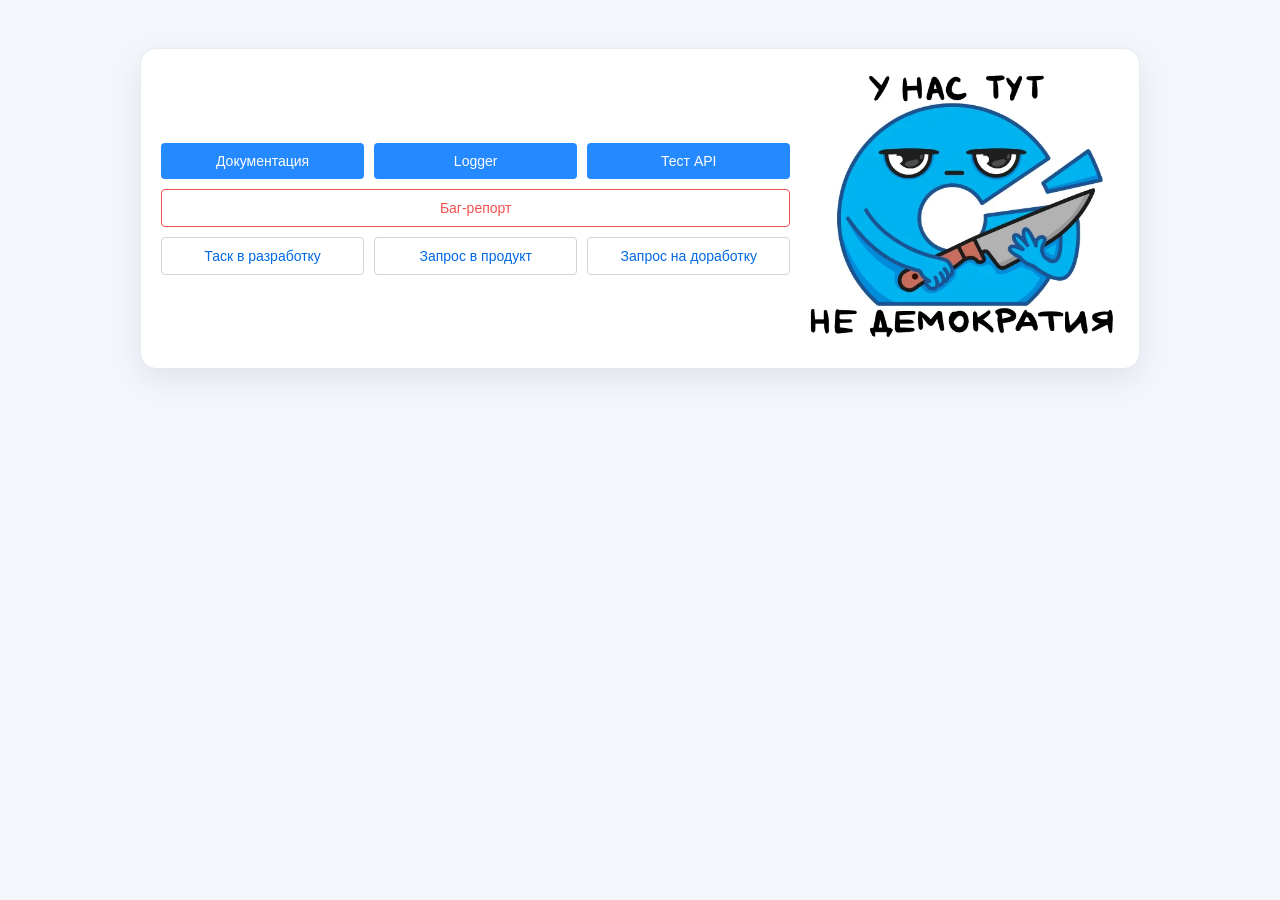
<file: index.html>
<!DOCTYPE html>
<html lang="ru">
<head>
  <meta charset="UTF-8" />
  <meta name="viewport" content="width=device-width, initial-scale=1.0"/>
  <title>Roistat Support</title>

  <link rel="icon" href="sticker.webp" />

  <style>
    :root{
      --bg:#f3f6fb;
      --card:#ffffff;
      --text:#111827;
      --border:#e6eaf2;
      --shadow: 0 10px 30px rgba(17,24,39,.08);
      --radius:16px;
      --container: 1000px;
      --secondaryText: rgb(0, 105, 229);
      --font: "PT Sans", sans-serif;
    }

    body{
      margin:0;
      font-family: var(--font);
      background: var(--bg);
      padding: 48px 18px;
    }

    .container{
      max-width: var(--container);
      margin: 0 auto;
    }

    .card{
      background: var(--card);
      border: 1px solid var(--border);
      border-radius: var(--radius);
      box-shadow: var(--shadow);
      padding: 20px;
    }

    .layout{
      display: grid;
      grid-template-columns: 2fr 1fr;
      gap: 14px;
      align-items: center;
    }

    .btn-grid{
      display: grid;
      grid-template-columns: repeat(3, 1fr);
      gap: 10px;
    }

    .btn-grid > button:nth-child(4){
      grid-column: 1 / -1;
    }

    button{
      padding: 10px;
      border-radius: 4px;
      border: none;
      cursor: pointer;
      font-size: 14px;
      transition: .2s;
    }

    .btn-primary{
      background: #2589ff;
      color:#fff;
    }
    .btn-primary:hover{ background:#0069E5; }

    .btn-secondary{
      background:#fff;
      border:1px solid #D1D4D6;
      color: var(--secondaryText);
    }

    .btn-revert{
      border:1px solid #F35050;
      color:#F35050;
      background:#fff;
    }

    .right img{
      width:100%;
    }

    /* МОДАЛКА */
    .modal{
      position: fixed;
      top:0;
      left:0;
      width:100%;
      height:100%;
      background: rgba(0,0,0,0.3);
      display:none;
      justify-content:center;
      align-items:center;
    }

    .modal-content{
      background:#fff;
      padding:20px;
      border-radius:12px;
      box-shadow: var(--shadow);
      min-width:260px;
      display:flex;
      flex-direction:column;
      gap:10px;
    }

    .modal.show{
      display:flex;
    }

  </style>
</head>

<body>

<div class="container">
  <div class="card">
    <div class="layout">

      <div class="left">
        <div class="btn-grid">

          <!-- НОВЫЙ ПОРЯДОК -->
          <button class="btn-primary" data-action="docs">Документация</button>
          <button class="btn-primary" data-action="logger">Logger</button>
          <button class="btn-primary" data-action="api">Тест API</button>

          <button class="btn-revert" data-action="bug">Баг-репорт</button>

          <button class="btn-secondary" data-action="task">Таск в разработку</button>
          <button class="btn-secondary" data-action="product">Запрос в продукт</button>
          <button class="btn-secondary" data-action="feature">Запрос на доработку</button>

        </div>
      </div>

      <div class="right">
        <img src="sticker.webp">
      </div>

    </div>
  </div>
</div>

<!-- МОДАЛКИ -->

<div id="docsModal" class="modal">
  <div class="modal-content">
    <button class="btn-primary">Внешняя</button>
    <button class="btn-primary">Внутренняя</button>
    <button class="btn-primary">API</button>
    <button class="btn-primary">JS SDK</button>
  </div>
</div>

<div id="bugModal" class="modal">
  <div class="modal-content">
    <button class="btn-primary">Баг в Roistat</button>
    <button class="btn-primary">Баг в ERP</button>
  </div>
</div>

<script src="app.js"></script>

</body>
</html>
</file>
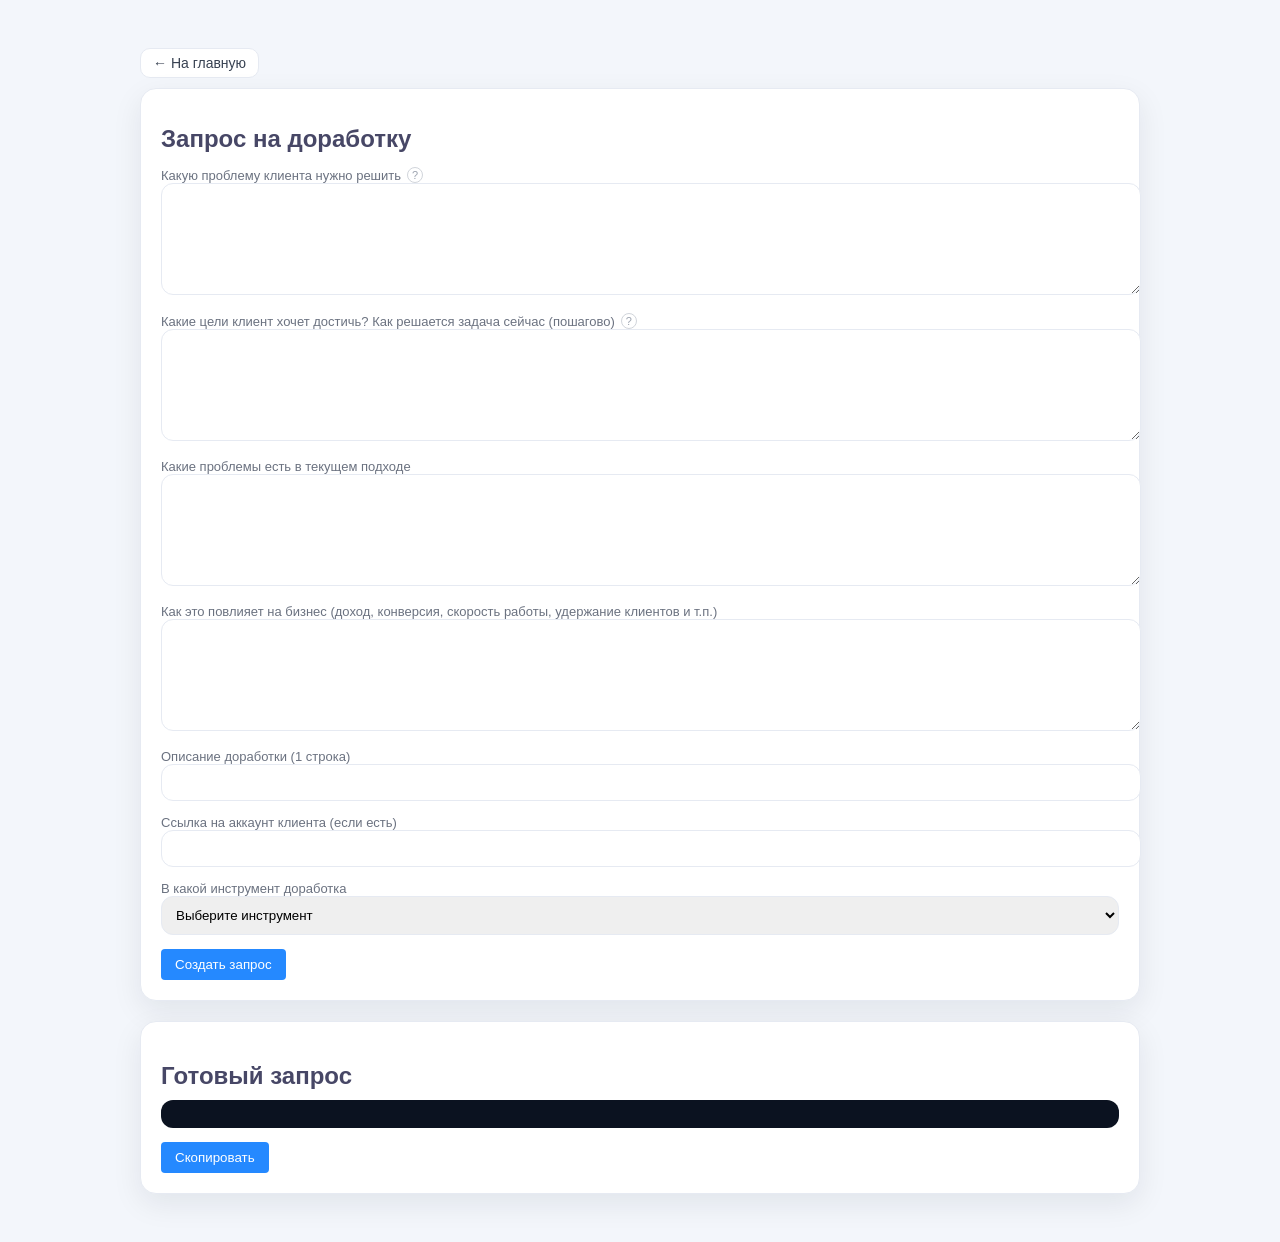
<file: feature-request/index.html>
<!DOCTYPE html>
<html lang="ru">
<head>
  <meta charset="UTF-8">
  <meta name="viewport" content="width=device-width, initial-scale=1.0">
  <title>Запрос на доработку</title>

  <link rel="stylesheet" href="feature.css">
</head>

<body>

<div class="topbar">
  <a href="../index.html" class="back-btn">← На главную</a>
</div>

<div class="container">

  <div class="card">
    <h1 class="sectionHeading">Запрос на доработку</h1>

    <form id="featureForm">

      <div class="field">
        <label>
          Какую проблему клиента нужно решить
          <span class="tooltip" data-text="Зачем клиенту нужна эта доработка?">?</span>
        </label>
        <textarea id="problem"></textarea>
      </div>

      <div class="field">
        <label>
          Какие цели клиент хочет достичь? Как решается задача сейчас (пошагово)
          <span class="tooltip" data-text="Опиши цели бизнеса клиента, которые он хочет решить этой фичей.">?</span>
        </label>
        <textarea id="goals"></textarea>
      </div>

      <div class="field">
        <label>
          Какие проблемы есть в текущем подходе
        </label>
        <textarea id="currentIssues"></textarea>
      </div>

      <div class="field">
        <label>
          Как это повлияет на бизнес (доход, конверсия, скорость работы, удержание клиентов и т.п.)
        </label>
        <textarea id="businessImpact"></textarea>
      </div>

      <div class="field">
        <label>
          Описание доработки (1 строка)
        </label>
        <input type="text" id="featureDescription">
      </div>

      <div class="field">
        <label>
          Ссылка на аккаунт клиента (если есть)
        </label>
        <input type="text" id="clientLink">
      </div>

      <div class="field">
        <label>
          В какой инструмент доработка
        </label>
        <select id="tool">
          <option value="">Выберите инструмент</option>
          <option value="analytics">Аналитика</option>
          <option value="events">События. Коллтрекинг</option>
          <option value="emailTracking">Емейлтрекинг</option>
          <option value="vats">ВАТС</option>
          <option value="leadCatcher">Ловец Лидов</option>
          <option value="mediaPlanPro">Медиаплан ПРО</option>
          <option value="speechAnalytics">Речевая аналитика</option>
          <option value="onlineChat">Онлайн-чат и мессенджеры</option>
          <option value="optimizer">Оптимизатор</option>
          <option value="smsTargeting">SMS таргетинг</option>
          <option value="marketingAutomation">Автоматизация маркетинга</option>
          <option value="integrations">Интеграции</option>
          <option value="other">Другое</option>
        </select>
      </div>

      <div class="actions">
        <button class="btn-primary" type="button" id="generateBtn">Создать запрос</button>
      </div>

    </form>
  </div>

  <div class="card">
    <h2 class="sectionHeading">Готовый запрос</h2>
    <pre id="output"></pre>

    <div class="actions">
      <button class="btn-primary" id="copyBtn">Скопировать</button>
    </div>
  </div>

</div>

<script src="feature.js"></script>
</body>
</html>
</file>
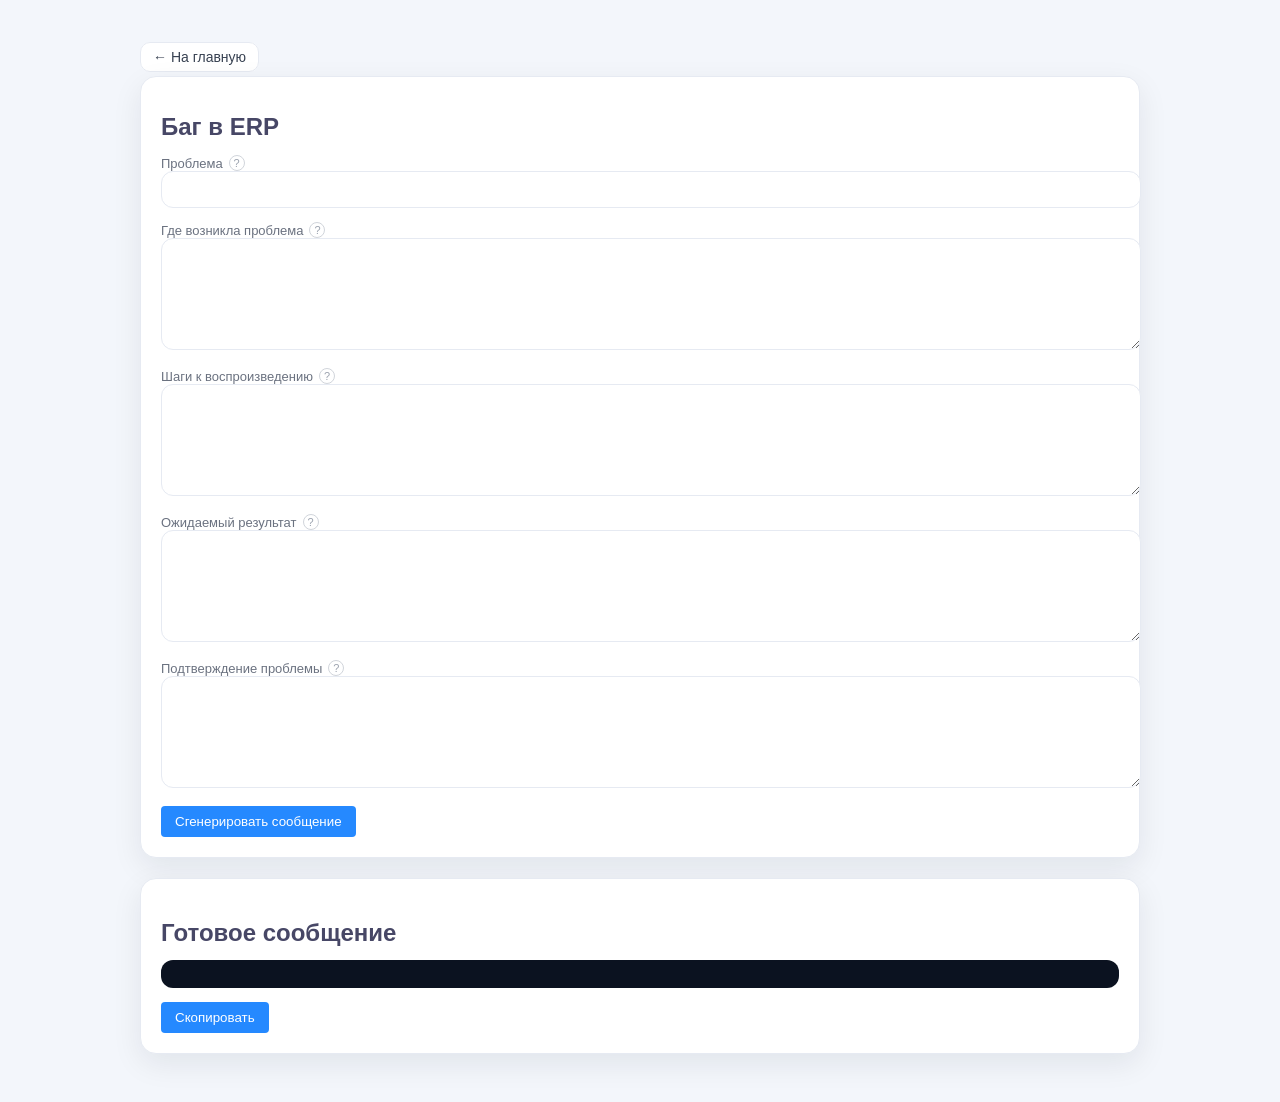
<file: bug-erp/bug-erp.html>
<!DOCTYPE html>
<html lang="ru">
<head>
  <meta charset="UTF-8">
  <meta name="viewport" content="width=device-width, initial-scale=1.0">
  <title>Баг в ERP</title>

  <link rel="stylesheet" href="bug-erp.css">
</head>

<body>

<div class="topbar">
  <a href="../index.html" class="back-btn">← На главную</a>
</div>

<div class="container">

  <div class="card">
    <h1 class="sectionHeading">Баг в ERP</h1>

    <form id="erpForm">

      <div class="field">
        <label>Проблема
          <span class="tooltip" data-text="Кратко опиши что случилось">?</span>
        </label>
        <input id="problem">
      </div>

      <div class="field">
        <label>Где возникла проблема
          <span class="tooltip" data-text="Укажи раздел и ссылку">?</span>
        </label>
        <textarea id="where"></textarea>
      </div>

      <div class="field">
        <label>Шаги к воспроизведению
          <span class="tooltip" data-text="Опиши последовательность действий">?</span>
        </label>
        <textarea id="steps"></textarea>
      </div>

      <div class="field">
        <label>Ожидаемый результат
          <span class="tooltip" data-text="Как должно работать">?</span>
        </label>
        <textarea id="expected"></textarea>
      </div>

      <div class="field">
        <label>Подтверждение проблемы
          <span class="tooltip" data-text="Опиши скриншот текстом">?</span>
        </label>
        <textarea id="proof"></textarea>
      </div>

      <div class="actions">
        <button type="button" class="btn-primary" id="generateBtn">
          Сгенерировать сообщение
        </button>
      </div>

    </form>
  </div>

  <div class="card">
    <h2 class="sectionHeading">Готовое сообщение</h2>
    <pre id="output"></pre>

    <div class="actions">
      <button class="btn-primary" id="copyBtn">Скопировать</button>
    </div>
  </div>

</div>

<script src="bug-erp.js"></script>
</body>
</html>
</file>
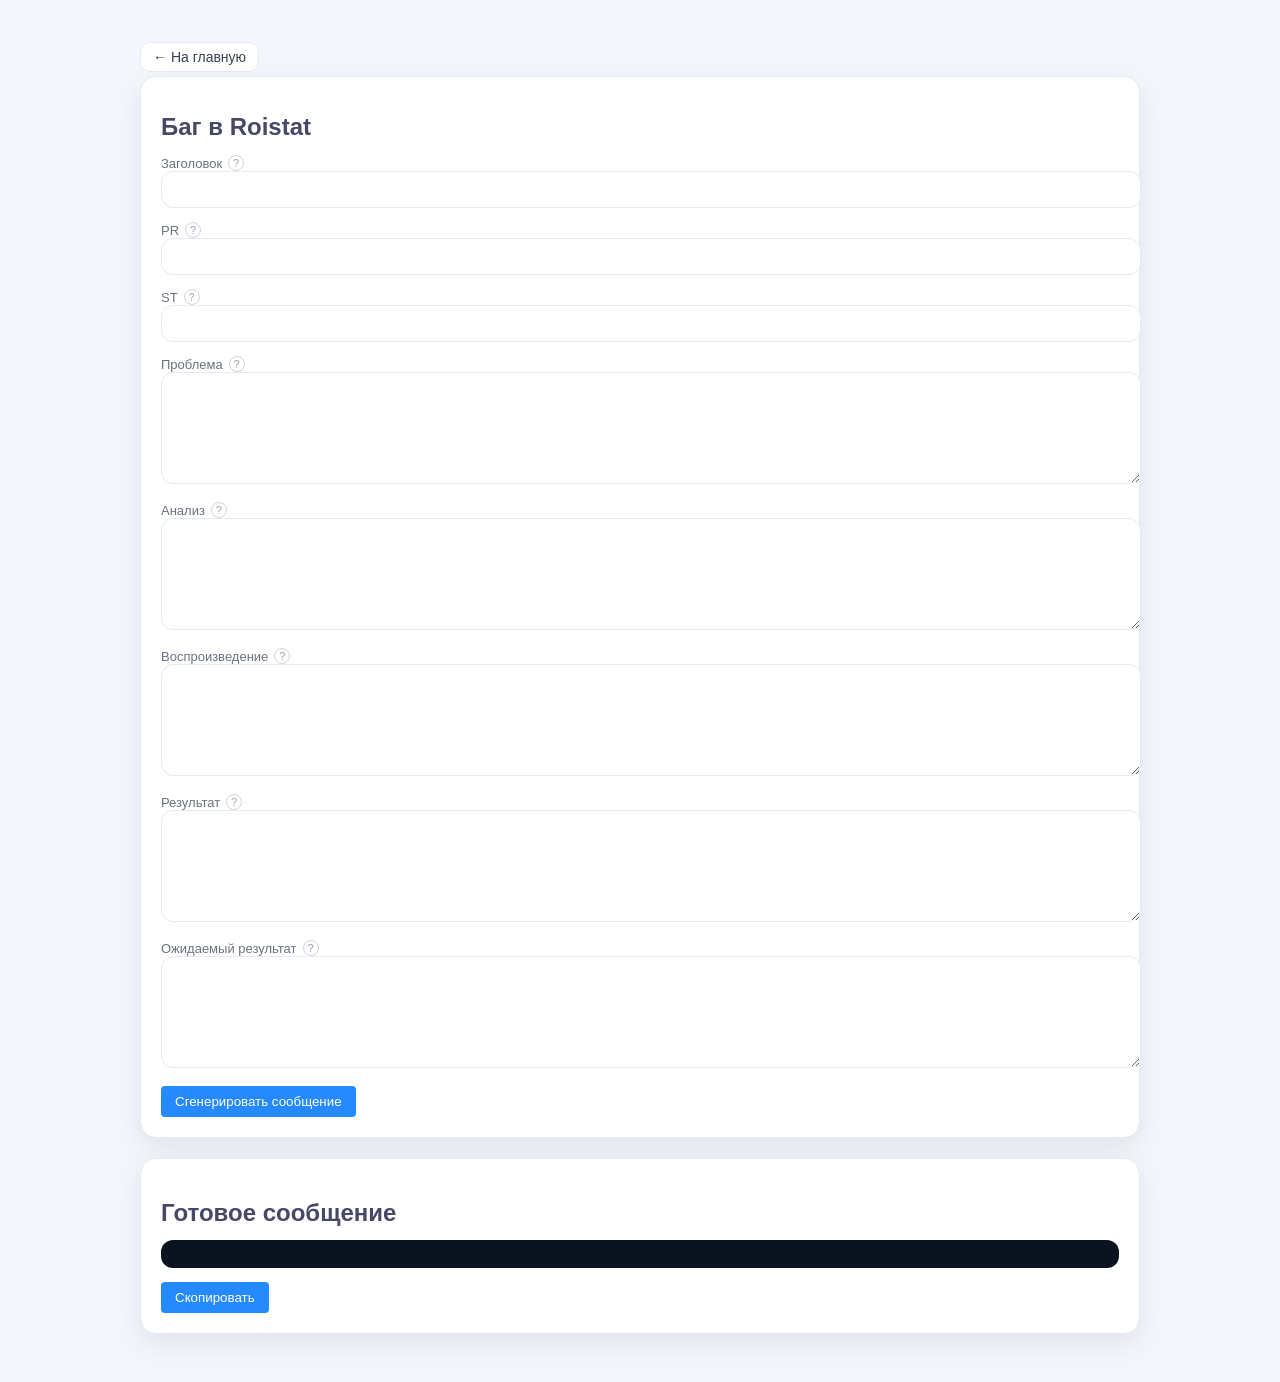
<file: bug-roistat/bug.html>
<!DOCTYPE html>
<html lang="ru">
<head>
  <meta charset="UTF-8">
  <meta name="viewport" content="width=device-width, initial-scale=1.0">
  <title>Баг в Roistat</title>

  <link rel="stylesheet" href="bug.css">
</head>

<body>

<div class="topbar">
  <a href="../index.html" class="back-btn">← На главную</a>
</div>

<div class="container">

  <div class="card">
    <h1 class="sectionHeading">Баг в Roistat</h1>

    <form id="bugForm">

      <!-- Заголовок -->
      <div class="field">
        <label>Заголовок
          <span class="tooltip" data-text="Где? Что? Когда? Например: Не создаётся сделка при звонке">?</span>
        </label>
        <input id="title">
      </div>

      <!-- PR -->
      <div class="field">
        <label>PR
          <span class="tooltip" data-text="Ссылка на проект">?</span>
        </label>
        <input id="pr">
      </div>

      <!-- ST -->
      <div class="field">
        <label>ST
          <span class="tooltip" data-text="Ссылка на Support Tools">?</span>
        </label>
        <input id="st">
      </div>

      <!-- Проблема -->
      <div class="field">
        <label>Проблема
          <span class="tooltip" data-text="Короткое описание проблемы">?</span>
        </label>
        <textarea id="problem"></textarea>
      </div>

      <!-- Анализ -->
      <div class="field">
        <label>Анализ
          <span class="tooltip" data-text="Любая полезная информация">?</span>
        </label>
        <textarea id="analysis"></textarea>
      </div>

      <!-- Шаги -->
      <div class="field">
        <label>Воспроизведение
          <span class="tooltip" data-text="Как повторить проблему">?</span>
        </label>
        <textarea id="steps"></textarea>
      </div>

      <!-- Результат -->
      <div class="field">
        <label>Результат
          <span class="tooltip" data-text="Что происходит сейчас">?</span>
        </label>
        <textarea id="result"></textarea>
      </div>

      <!-- Ожидаемый -->
      <div class="field">
        <label>Ожидаемый результат
          <span class="tooltip" data-text="Как должно быть">?</span>
        </label>
        <textarea id="expected"></textarea>
      </div>

      <div class="actions">
        <button type="button" class="btn-primary" id="generateBtn">
          Сгенерировать сообщение
        </button>
      </div>

    </form>
  </div>

  <div class="card">
    <h2 class="sectionHeading">Готовое сообщение</h2>
    <pre id="output"></pre>

    <div class="actions">
      <button class="btn-primary" id="copyBtn">Скопировать</button>
    </div>
  </div>

</div>

<script src="bug.js"></script>
</body>
</html>
</file>
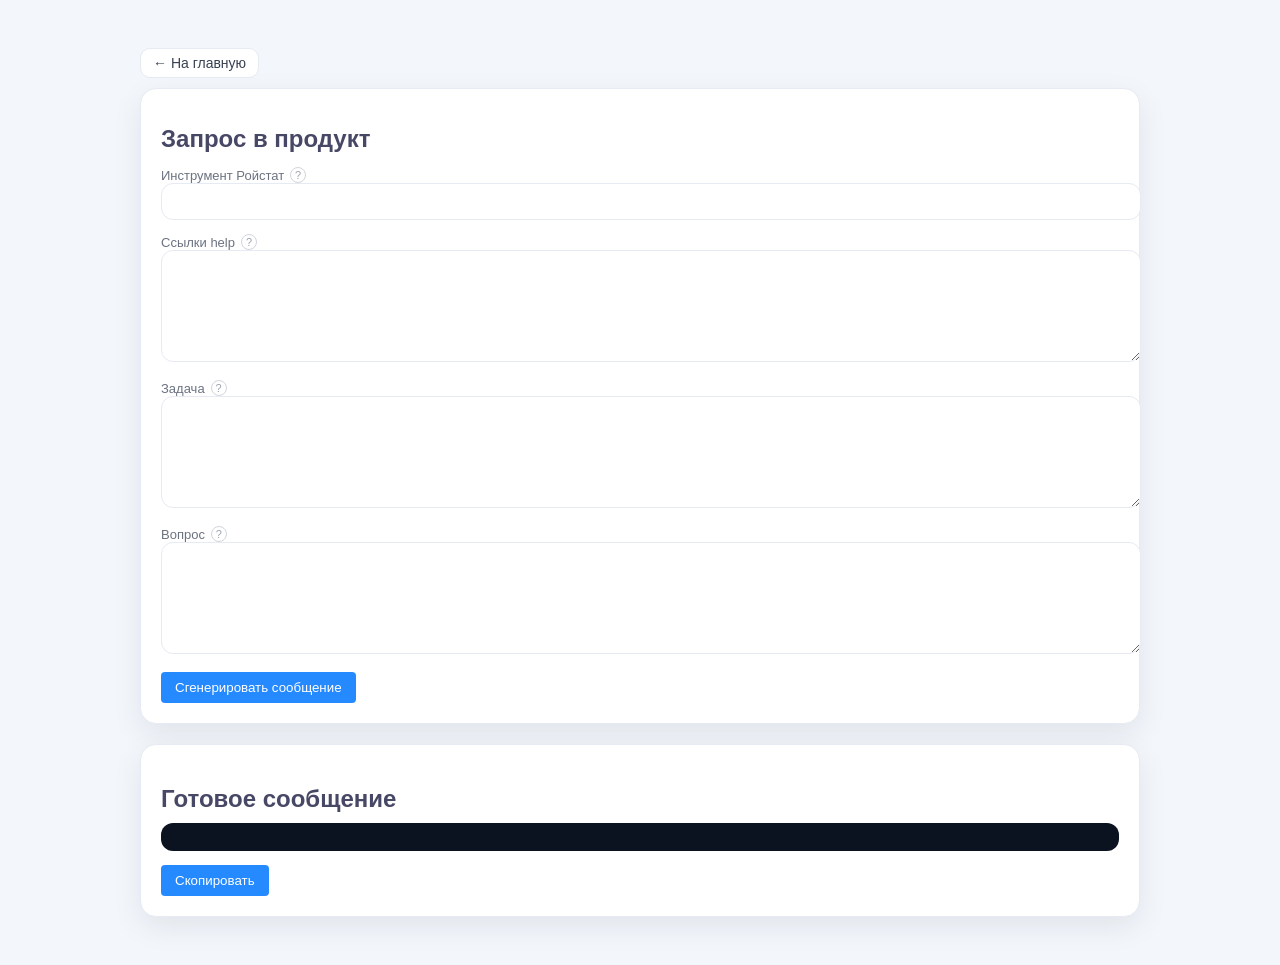
<file: product/product.html>
<!DOCTYPE html>
<html lang="ru">
<head>
  <meta charset="UTF-8">
  <meta name="viewport" content="width=device-width, initial-scale=1.0">
  <title>Запрос в продукт</title>

  <link rel="stylesheet" href="product.css">
</head>

<body>

<div class="topbar">
  <a href="../index.html" class="back-btn">← На главную</a>
</div>

<div class="container">

  <div class="card">
    <h1 class="sectionHeading">Запрос в продукт</h1>

    <form id="productForm">

      <div class="field">
        <label>
          Инструмент Ройстат
          <span class="tooltip" data-text="Например, Коллтрекинг">?</span>
        </label>
        <input id="tool" required>
      </div>

      <div class="field">
        <label>
          Ссылки help
          <span class="tooltip" data-text="Добавь ссылки на хелп, где искали ответ">?</span>
        </label>
        <textarea id="help"></textarea>
      </div>

      <div class="field">
        <label>
          Задача
          <span class="tooltip" data-text="Какую задачу ты или клиент не можете решить">?</span>
        </label>
        <textarea id="task"></textarea>
      </div>

      <div class="field">
        <label>
          Вопрос
          <span class="tooltip" data-text="Начинай с: Как / Какие / Может ли Roistat">?</span>
        </label>
        <textarea id="question"></textarea>
      </div>

      <div class="actions">
        <button class="btn-primary" type="button" id="generateBtn">
          Сгенерировать сообщение
        </button>
      </div>

    </form>
  </div>

  <div class="card">
    <h2 class="sectionHeading">Готовое сообщение</h2>
    <pre id="output"></pre>

    <div class="actions">
      <button class="btn-primary" id="copyBtn">Скопировать</button>
    </div>
  </div>

</div>

<script src="product.js"></script>
</body>
</html>
</file>
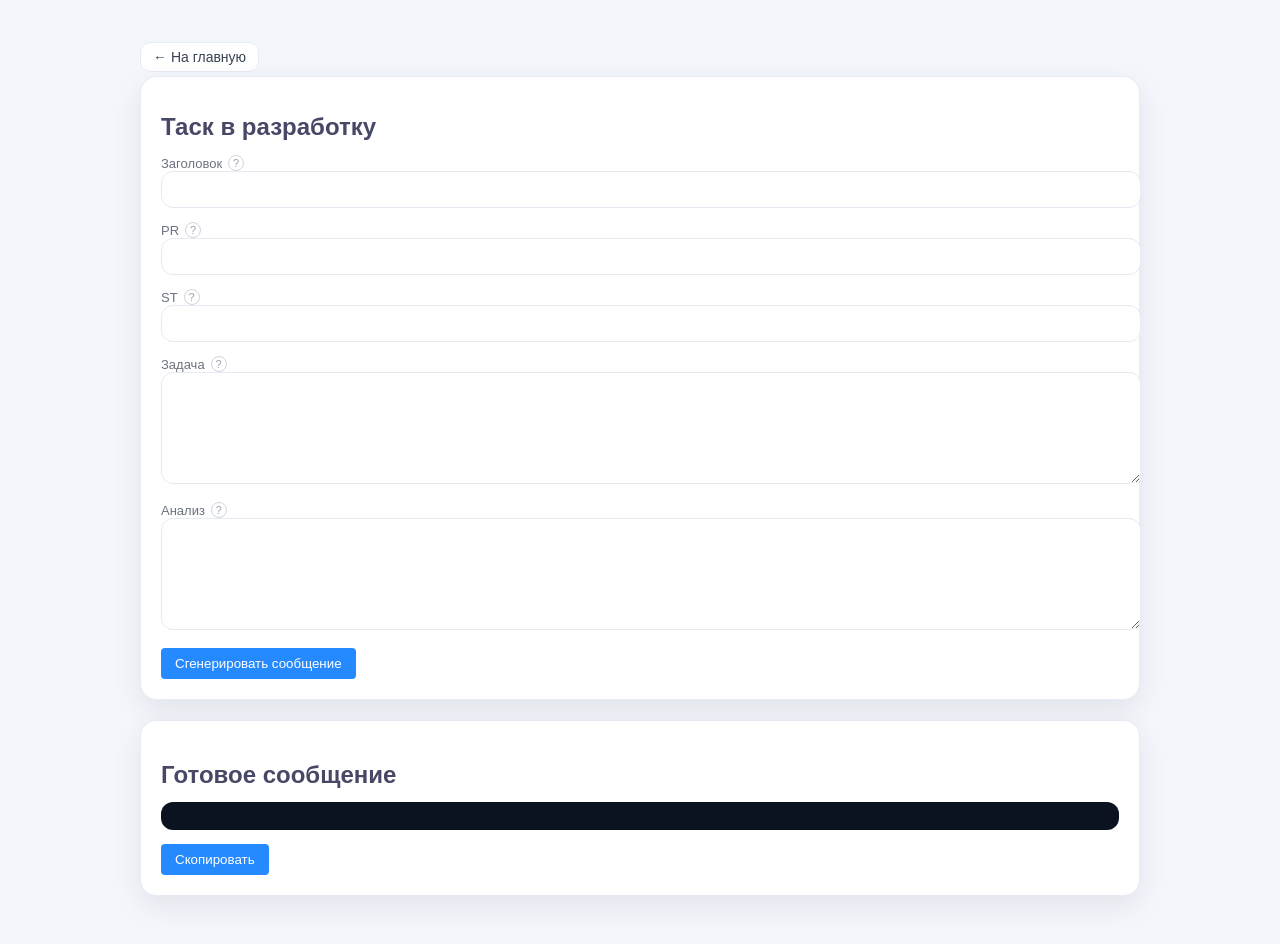
<file: task-dev/task-dev.html>
<!DOCTYPE html>
<html lang="ru">
<head>
  <meta charset="UTF-8">
  <meta name="viewport" content="width=device-width, initial-scale=1.0">
  <title>Таск в разработку</title>

  <link rel="stylesheet" href="task-dev.css">
</head>

<body>

<div class="topbar">
  <a href="../index.html" class="back-btn">← На главную</a>
</div>

<div class="container">

  <div class="card">
    <h1 class="sectionHeading">Таск в разработку</h1>

    <form id="taskForm">

      <div class="field">
        <label>Заголовок
          <span class="tooltip" data-text="Краткое описание задачи">?</span>
        </label>
        <input id="title">
      </div>

      <div class="field">
        <label>PR
          <span class="tooltip" data-text="Ссылка на проект">?</span>
        </label>
        <input id="pr">
      </div>

      <div class="field">
        <label>ST
          <span class="tooltip" data-text="Ссылка на Support Tools проекта">?</span>
        </label>
        <input id="st">
      </div>

      <div class="field">
        <label>Задача
          <span class="tooltip" data-text="Опиши задачу, которую нужно выполнить">?</span>
        </label>
        <textarea id="task"></textarea>
      </div>

      <div class="field">
        <label>Анализ
          <span class="tooltip" data-text="Опиши, для чего нужно выполнить эту задачу, и почему стандартными средствами нельзя">?</span>
        </label>
        <textarea id="analysis"></textarea>
      </div>

      <div class="actions">
        <button type="button" class="btn-primary" id="generateBtn">
          Сгенерировать сообщение
        </button>
      </div>

    </form>
  </div>

  <div class="card">
    <h2 class="sectionHeading">Готовое сообщение</h2>
    <pre id="output"></pre>

    <div class="actions">
      <button class="btn-primary" id="copyBtn">Скопировать</button>
    </div>
  </div>

</div>

<script src="task-dev.js"></script>
</body>
</html>
</file>
<file: feature-request/feature.css>
:root{
  --bg:#f3f6fb;
  --card:#ffffff;
  --text:#111827;
  --muted:#6b7280;
  --border:#e6eaf2;
  --shadow:0 10px 30px rgba(17,24,39,.08);
  --radius:16px;
  --secondaryText: rgb(0,105,229);
  --font: "PT Sans", sans-serif;
}

body{
  margin:0;
  font-family: var(--font);
  background: var(--bg);
  padding: 48px 18px;
}

.container{
  max-width:1000px;
  margin:0 auto;
  display:flex;
  flex-direction:column;
  gap:20px;
}

.card{
  background: var(--card);
  border:1px solid var(--border);
  border-radius: var(--radius);
  box-shadow: var(--shadow);
  padding:20px;
}

.sectionHeading{
  font-size:24px;
  margin-bottom:10px;
  color:rgb(71,71,102);
}

.field{
  margin-top:14px;
}

label{
  display:flex;
  align-items:center;
  gap:6px;
  font-size:13px;
  color:var(--muted);
}

/* tooltip */
.tooltip{
  position: relative;
  display: inline-flex;
  align-items: center;
  justify-content: center;

  width: 14px;
  height: 14px;

  font-size: 11px;
  color: #9ca3af; /* серый */

  border: 1px solid #d1d5db;
  border-radius: 50%;

  cursor: pointer;
  user-select: none;
}

/* всплывашка */
.tooltip::after{
  content: attr(data-text);
  position: absolute;
  bottom: 130%;
  left: 50%;
  transform: translateX(-50%);

  background: #111827;
  color: #fff;

  padding: 6px 8px;
  border-radius: 6px;

  font-size: 12px;
  white-space: nowrap;

  opacity: 0;
  pointer-events: none;
  transition: .15s;
}

.tooltip:hover::after{
  opacity: 1;
}

input, textarea, select{
  width:100%;
  border:1px solid var(--border);
  border-radius:12px;
  padding:10px;
}

textarea{
  resize:vertical;
  min-height:90px;
}

input:focus, textarea:focus, select:focus{
  border-color:#2589ff;
  box-shadow:0 0 0 3px rgba(37,137,255,.2);
}

.actions{
  margin-top:14px;
}

button{
  padding:8px 14px;
  border:none;
  border-radius:4px;
  cursor:pointer;
}

.btn-primary{
  background:#2589ff;
  color:#fff;
}

.btn-primary:hover{
  background:#0069E5;
}

pre{
  background:#0b1220;
  color:#fff;
  padding:14px;
  border-radius:12px;
  white-space:pre-wrap;
  margin-top:10px;
}

.topbar{
  max-width:1000px;
  margin:0 auto 10px;
  display:flex;
  align-items:center;
}

.back-btn{
  display:inline-flex;
  align-items:center;
  gap:6px;

  text-decoration:none;
  font-size:14px;

  color:#374151;
  background:#fff;

  border:1px solid #e6eaf2;
  border-radius:10px;

  padding:6px 12px;

  transition:.15s;
}

.back-btn:hover{
  background:#eff6ff;
  color:#0069E5;
  border-color:#dbeafe;
}

.back-btn:active{
  transform:translateY(1px);
}
</file>
<file: bug-erp/bug-erp.css>
:root{
  --bg:#f3f6fb;
  --card:#ffffff;
  --text:#111827;
  --muted:#6b7280;
  --border:#e6eaf2;
  --shadow: 0 10px 30px rgba(17,24,39,.08);
  --radius:16px;
  --font: "PT Sans", sans-serif;
}

body{
  margin:0;
  font-family: var(--font);
  background: var(--bg);
  padding: 48px 18px;
}

.container{
  max-width:1000px;
  margin:0 auto;
  display:flex;
  flex-direction:column;
  gap:20px;
}

.card{
  background:#fff;
  border:1px solid var(--border);
  border-radius:var(--radius);
  box-shadow:var(--shadow);
  padding:20px;
}

.sectionHeading{
  font-size:24px;
  margin-bottom:10px;
  color:rgb(71,71,102);
}

.field{
  margin-top:14px;
}

label{
  display:flex;
  align-items:center;
  gap:6px;
  font-size:13px;
  color:var(--muted);
}

input, textarea{
  width:100%;
  border:1px solid var(--border);
  border-radius:12px;
  padding:10px;
}

textarea{
  resize:vertical;
  min-height:90px;
}

input:focus, textarea:focus{
  border-color:#2589ff;
  box-shadow:0 0 0 3px rgba(37,137,255,.2);
}

/* tooltip (тот что тебе понравился) */
.tooltip{
  position: relative;
  display: inline-flex;
  align-items: center;
  justify-content: center;

  width: 14px;
  height: 14px;

  font-size: 11px;
  color: #9ca3af;

  border: 1px solid #d1d5db;
  border-radius: 50%;

  cursor: pointer;
  user-select: none;
}

.tooltip::after{
  content: attr(data-text);
  position: absolute;
  bottom: 130%;
  left: 50%;
  transform: translateX(-50%);

  background: #111827;
  color: #fff;

  padding: 6px 8px;
  border-radius: 6px;

  font-size: 12px;
  white-space: nowrap;

  opacity: 0;
  transition: .15s;
}

.tooltip:hover::after{
  opacity: 1;
}

/* кнопки */
.actions{
  margin-top:14px;
}

button{
  padding:8px 14px;
  border:none;
  border-radius:4px;
  cursor:pointer;
}

.btn-primary{
  background:#2589ff;
  color:#fff;
}

.btn-primary:hover{
  background:#0069E5;
}

pre{
  background:#0b1220;
  color:#fff;
  padding:14px;
  border-radius:12px;
  white-space:pre-wrap;
}

/* topbar */
.topbar{
  max-width:1000px;
  margin:0 auto 10px;
}

.back-btn{
  text-decoration:none;
  font-size:14px;
  color:#374151;
  border:1px solid #e6eaf2;
  border-radius:10px;
  padding:6px 12px;
  background:#fff;
}

.back-btn:hover{
  background:#eff6ff;
}
</file>
<file: bug-roistat/bug.css>
:root{
  --bg:#f3f6fb;
  --card:#ffffff;
  --text:#111827;
  --muted:#6b7280;
  --border:#e6eaf2;
  --shadow: 0 10px 30px rgba(17,24,39,.08);
  --radius:16px;
  --font: "PT Sans", sans-serif;
}

body{
  margin:0;
  font-family: var(--font);
  background: var(--bg);
  padding: 48px 18px;
}

.container{
  max-width:1000px;
  margin:0 auto;
  display:flex;
  flex-direction:column;
  gap:20px;
}

.card{
  background:#fff;
  border:1px solid var(--border);
  border-radius:var(--radius);
  box-shadow:var(--shadow);
  padding:20px;
}

.sectionHeading{
  font-size:24px;
  margin-bottom:10px;
  color:rgb(71,71,102);
}

.field{
  margin-top:14px;
}

label{
  display:flex;
  align-items:center;
  gap:6px;
  font-size:13px;
  color:var(--muted);
}

input, textarea{
  width:100%;
  border:1px solid var(--border);
  border-radius:12px;
  padding:10px;
}

textarea{
  resize:vertical;
  min-height:90px;
}

input:focus, textarea:focus{
  border-color:#2589ff;
  box-shadow:0 0 0 3px rgba(37,137,255,.2);
}

/* tooltip */
.tooltip{
  position: relative;
  display: inline-flex;
  align-items: center;
  justify-content: center;

  width: 14px;
  height: 14px;

  font-size: 11px;
  color: #9ca3af;

  border: 1px solid #d1d5db;
  border-radius: 50%;

  cursor: pointer;
  user-select: none;
}

.tooltip::after{
  content: attr(data-text);
  position: absolute;
  bottom: 130%;
  left: 50%;
  transform: translateX(-50%);

  background: #111827;
  color: #fff;

  padding: 6px 8px;
  border-radius: 6px;

  font-size: 12px;
  white-space: nowrap;

  opacity: 0;
  transition: .15s;
}

.tooltip:hover::after{
  opacity: 1;
}

/* кнопки */
.actions{
  margin-top:14px;
}

button{
  padding:8px 14px;
  border:none;
  border-radius:4px;
  cursor:pointer;
}

.btn-primary{
  background:#2589ff;
  color:#fff;
}

.btn-primary:hover{
  background:#0069E5;
}

pre{
  background:#0b1220;
  color:#fff;
  padding:14px;
  border-radius:12px;
  white-space:pre-wrap;
}

/* topbar */
.topbar{
  max-width:1000px;
  margin:0 auto 10px;
}

.back-btn{
  text-decoration:none;
  font-size:14px;
  color:#374151;
  border:1px solid #e6eaf2;
  border-radius:10px;
  padding:6px 12px;
  background:#fff;
}

.back-btn:hover{
  background:#eff6ff;
}
</file>
<file: product/product.css>
:root{
  --bg:#f3f6fb;
  --card:#ffffff;
  --text:#111827;
  --muted:#6b7280;
  --border:#e6eaf2;
  --shadow: 0 10px 30px rgba(17,24,39,.08);
  --radius:16px;
  --secondaryText: rgb(0, 105, 229);
  --font: "PT Sans", sans-serif;
}

body{
  margin:0;
  font-family: var(--font);
  background: var(--bg);
  padding: 48px 18px;
}

.container{
  max-width:1000px;
  margin:0 auto;
  display:flex;
  flex-direction:column;
  gap:20px;
}

.card{
  background:#fff;
  border:1px solid var(--border);
  border-radius:var(--radius);
  box-shadow:var(--shadow);
  padding:20px;
}

.sectionHeading{
  font-size:24px;
  margin-bottom:10px;
  color:rgb(71,71,102);
}

.field{
  margin-top:14px;
}

label{
  display:flex;
  align-items:center;
  gap:6px;
  font-size:13px;
  color:var(--muted);
}

/* tooltip */
.tooltip{
  position: relative;
  display: inline-flex;
  align-items: center;
  justify-content: center;

  width: 14px;
  height: 14px;

  font-size: 11px;
  color: #9ca3af; /* серый */

  border: 1px solid #d1d5db;
  border-radius: 50%;

  cursor: pointer;
  user-select: none;
}

/* всплывашка */
.tooltip::after{
  content: attr(data-text);
  position: absolute;
  bottom: 130%;
  left: 50%;
  transform: translateX(-50%);

  background: #111827;
  color: #fff;

  padding: 6px 8px;
  border-radius: 6px;

  font-size: 12px;
  white-space: nowrap;

  opacity: 0;
  pointer-events: none;
  transition: .15s;
}

.tooltip:hover::after{
  opacity: 1;
}

input, textarea{
  width:100%;
  border:1px solid var(--border);
  border-radius:12px;
  padding:10px;
}

textarea{
  resize:vertical;
  min-height:90px;
}

input:focus, textarea:focus{
  border-color:#2589ff;
  box-shadow:0 0 0 3px rgba(37,137,255,.2);
}

.actions{
  margin-top:14px;
}

button{
  padding:8px 14px;
  border:none;
  border-radius:4px;
  cursor:pointer;
}

.btn-primary{
  background:#2589ff;
  color:#fff;
}

.btn-primary:hover{
  background:#0069E5;
}

pre{
  background:#0b1220;
  color:#fff;
  padding:14px;
  border-radius:12px;
  white-space:pre-wrap;
  margin-top:10px;
}

/* верхняя панель */
.topbar{
  max-width:1000px;
  margin:0 auto 10px;
  display:flex;
  align-items:center;
}

/* кнопка назад */
.back-btn{
  display:inline-flex;
  align-items:center;
  gap:6px;

  text-decoration:none;
  font-size:14px;

  color:#374151;
  background:#fff;

  border:1px solid #e6eaf2;
  border-radius:10px;

  padding:6px 12px;

  transition:.15s;
}

/* hover */
.back-btn:hover{
  background:#eff6ff;
  color:#0069E5;
  border-color:#dbeafe;
}

/* active */
.back-btn:active{
  transform:translateY(1px);
}
</file>
<file: task-dev/task-dev.css>
:root{
  --bg:#f3f6fb;
  --card:#ffffff;
  --text:#111827;
  --muted:#6b7280;
  --border:#e6eaf2;
  --shadow: 0 10px 30px rgba(17,24,39,.08);
  --radius:16px;
  --font: "PT Sans", sans-serif;
}

body{
  margin:0;
  font-family: var(--font);
  background: var(--bg);
  padding: 48px 18px;
}

.container{
  max-width:1000px;
  margin:0 auto;
  display:flex;
  flex-direction:column;
  gap:20px;
}

.card{
  background:#fff;
  border:1px solid var(--border);
  border-radius:var(--radius);
  box-shadow:var(--shadow);
  padding:20px;
}

.sectionHeading{
  font-size:24px;
  margin-bottom:10px;
  color:rgb(71,71,102);
}

.field{
  margin-top:14px;
}

label{
  display:flex;
  align-items:center;
  gap:6px;
  font-size:13px;
  color:var(--muted);
}

input, textarea{
  width:100%;
  border:1px solid var(--border);
  border-radius:12px;
  padding:10px;
}

textarea{
  resize:vertical;
  min-height:90px;
}

input:focus, textarea:focus{
  border-color:#2589ff;
  box-shadow:0 0 0 3px rgba(37,137,255,.2);
}

/* tooltip */
.tooltip{
  position: relative;
  display: inline-flex;
  align-items: center;
  justify-content: center;

  width: 14px;
  height: 14px;

  font-size: 11px;
  color: #9ca3af;

  border: 1px solid #d1d5db;
  border-radius: 50%;

  cursor: pointer;
  user-select: none;
}

.tooltip::after{
  content: attr(data-text);
  position: absolute;
  bottom: 130%;
  left: 50%;
  transform: translateX(-50%);

  background: #111827;
  color: #fff;

  padding: 6px 8px;
  border-radius: 6px;

  font-size: 12px;
  white-space: nowrap;

  opacity: 0;
  transition: .15s;
}

.tooltip:hover::after{
  opacity: 1;
}

/* кнопки */
.actions{
  margin-top:14px;
}

button{
  padding:8px 14px;
  border:none;
  border-radius:4px;
  cursor:pointer;
}

.btn-primary{
  background:#2589ff;
  color:#fff;
}

.btn-primary:hover{
  background:#0069E5;
}

pre{
  background:#0b1220;
  color:#fff;
  padding:14px;
  border-radius:12px;
  white-space:pre-wrap;
}

/* topbar */
.topbar{
  max-width:1000px;
  margin:0 auto 10px;
}

.back-btn{
  text-decoration:none;
  font-size:14px;
  color:#374151;
  border:1px solid #e6eaf2;
  border-radius:10px;
  padding:6px 12px;
  background:#fff;
}

.back-btn:hover{
  background:#eff6ff;
}
</file>
